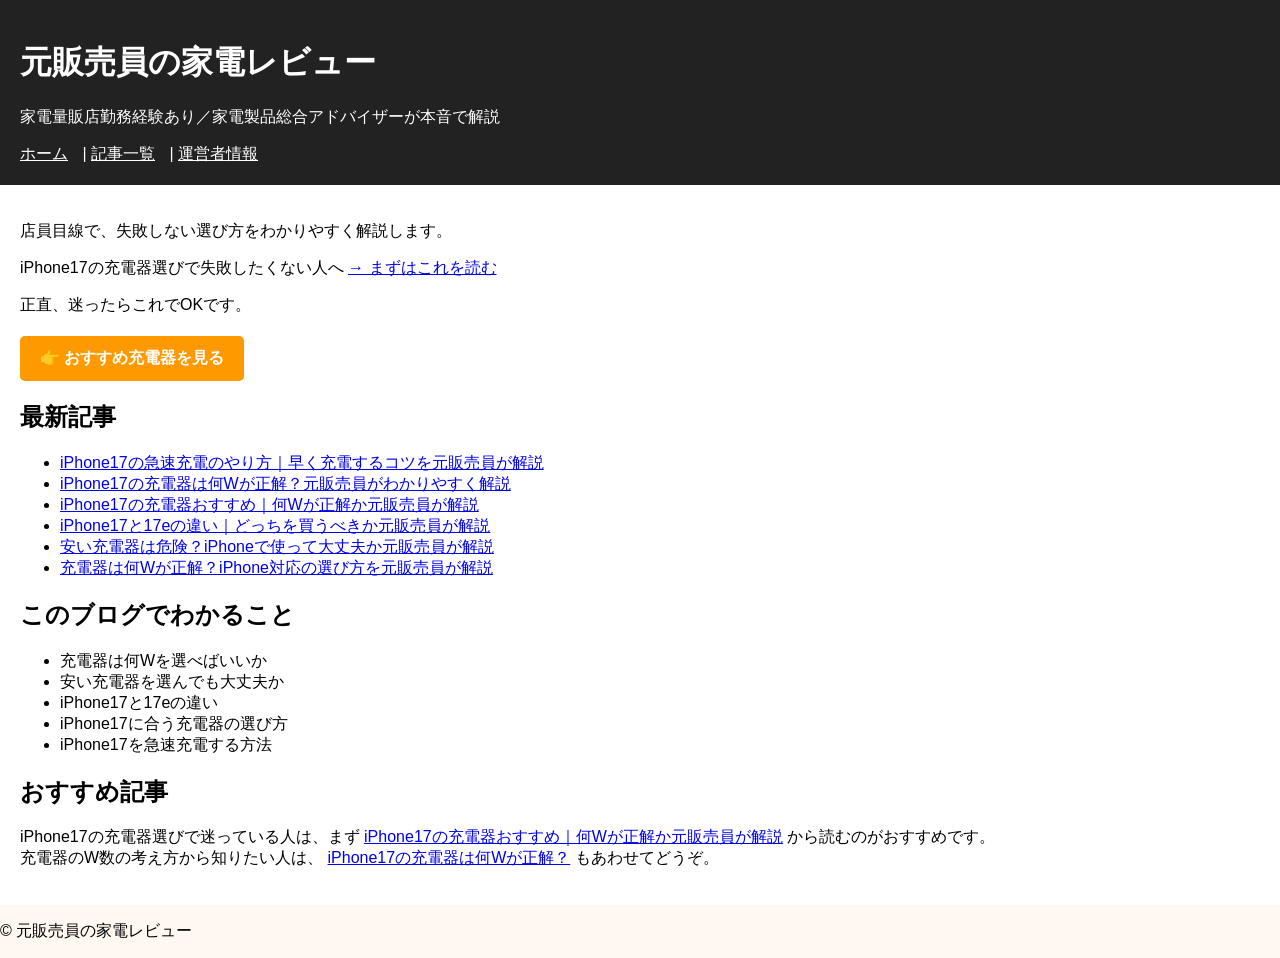
<file: index.html>
<!DOCTYPE html>
<html lang="ja">
<head>
<meta charset="UTF-8">
<meta name="viewport" content="width=device-width, initial-scale=1.0">
<title>元販売員の家電レビュー</title>
<link rel="stylesheet" href="styles.css">

<!-- Google tag (gtag.js) -->
<script async src="https://www.googletagmanager.com/gtag/js?id=G-20M95NDR7Q"></script>
<script>
  window.dataLayer = window.dataLayer || [];
  function gtag(){dataLayer.push(arguments);}
  gtag('js', new Date());
  gtag('config', 'G-20M95NDR7Q');
</script>

</head>
<body>

<header>
  <h1>元販売員の家電レビュー</h1>
  <p>家電量販店勤務経験あり／家電製品総合アドバイザーが本音で解説</p>
  <nav>
    <a href="index.html">ホーム</a> |
    <a href="articles.html">記事一覧</a> |
    <a href="about.html">運営者情報</a>
  </nav>
</header>

<main>

  <p>
    店員目線で、失敗しない選び方をわかりやすく解説します。
  </p>

  <p>
    iPhone17の充電器選びで失敗したくない人へ  
    <a href="post4.html">→ まずはこれを読む</a>
  </p>

  <p>
    正直、迷ったらこれでOKです。
  </p>

  <p style="margin:20px 0;">
    <a href="https://www.amazon.co.jp/dp/B0B6MWBSJ4?tag=karinfreyer22-22" target="_blank"
    style="display:inline-block; padding:12px 20px; background:#ff9900; color:#fff; text-decoration:none; border-radius:5px; font-weight:bold;">
      👉 おすすめ充電器を見る
    </a>
  </p>

  <h2>最新記事</h2>
  <ul>
    <li><a href="post6.html">iPhone17の急速充電のやり方｜早く充電するコツを元販売員が解説</a></li>
    <li><a href="post5.html">iPhone17の充電器は何Wが正解？元販売員がわかりやすく解説</a></li>
    <li><a href="post4.html">iPhone17の充電器おすすめ｜何Wが正解か元販売員が解説</a></li>
    <li><a href="post3.html">iPhone17と17eの違い｜どっちを買うべきか元販売員が解説</a></li>
    <li><a href="post2.html">安い充電器は危険？iPhoneで使って大丈夫か元販売員が解説</a></li>
    <li><a href="post1.html">充電器は何Wが正解？iPhone対応の選び方を元販売員が解説</a></li>
  </ul>

  <h2>このブログでわかること</h2>
  <ul>
    <li>充電器は何Wを選べばいいか</li>
    <li>安い充電器を選んでも大丈夫か</li>
    <li>iPhone17と17eの違い</li>
    <li>iPhone17に合う充電器の選び方</li>
    <li>iPhone17を急速充電する方法</li>
  </ul>

  <h2>おすすめ記事</h2>
  <p>
    iPhone17の充電器選びで迷っている人は、まず
    <a href="post4.html">iPhone17の充電器おすすめ｜何Wが正解か元販売員が解説</a>
    から読むのがおすすめです。<br>
    充電器のW数の考え方から知りたい人は、
    <a href="post5.html">iPhone17の充電器は何Wが正解？</a>
    もあわせてどうぞ。
  </p>

</main>

<footer>
  <p>© 元販売員の家電レビュー</p>
</footer>

</body>
</html>
</file>
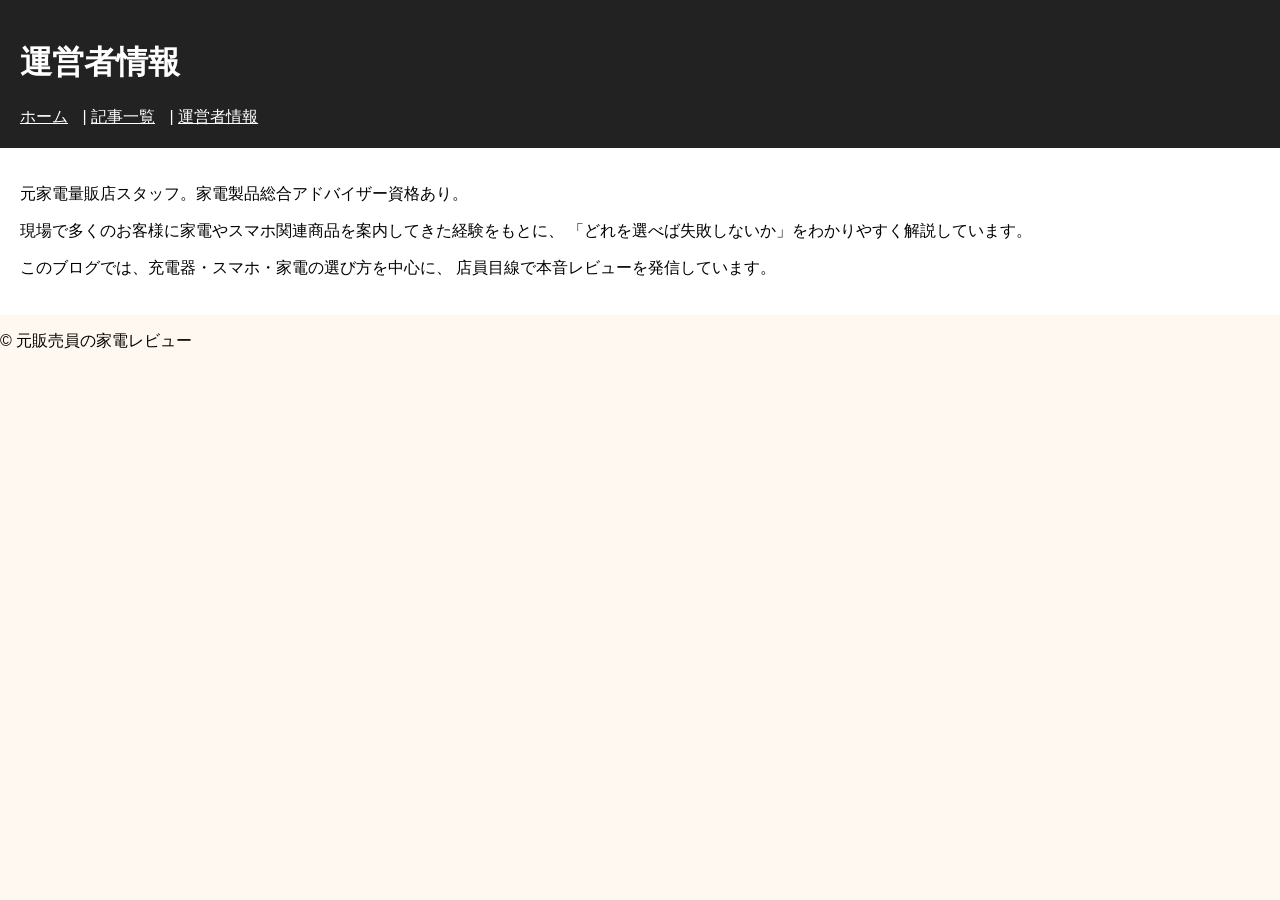
<file: about.html>
<!DOCTYPE html>
<html lang="ja">
<head>
<meta charset="UTF-8">
<meta name="viewport" content="width=device-width, initial-scale=1.0">
<title>元販売員の家電レビュー</title>
<link rel="stylesheet" href="styles.css">
<meta charset="UTF-8">
<meta name="viewport" content="width=device-width, initial-scale=1.0">
<title>運営者情報 | 元販売員の家電レビュー</title>
<link rel="stylesheet" href="styles.css">
</head>
<body>

<header>
  <h1>運営者情報</h1>
  <nav>
    <a href="index.html">ホーム</a> |
    <a href="articles.html">記事一覧</a> |
    <a href="about.html">運営者情報</a>
  </nav>
</header>

<main>
  <p>
    元家電量販店スタッフ。家電製品総合アドバイザー資格あり。
  </p>

  <p>
    現場で多くのお客様に家電やスマホ関連商品を案内してきた経験をもとに、
    「どれを選べば失敗しないか」をわかりやすく解説しています。
  </p>

  <p>
    このブログでは、充電器・スマホ・家電の選び方を中心に、
    店員目線で本音レビューを発信しています。
  </p>
</main>

<footer>
  <p>© 元販売員の家電レビュー</p>
</footer>

</body>
</html>
</file>
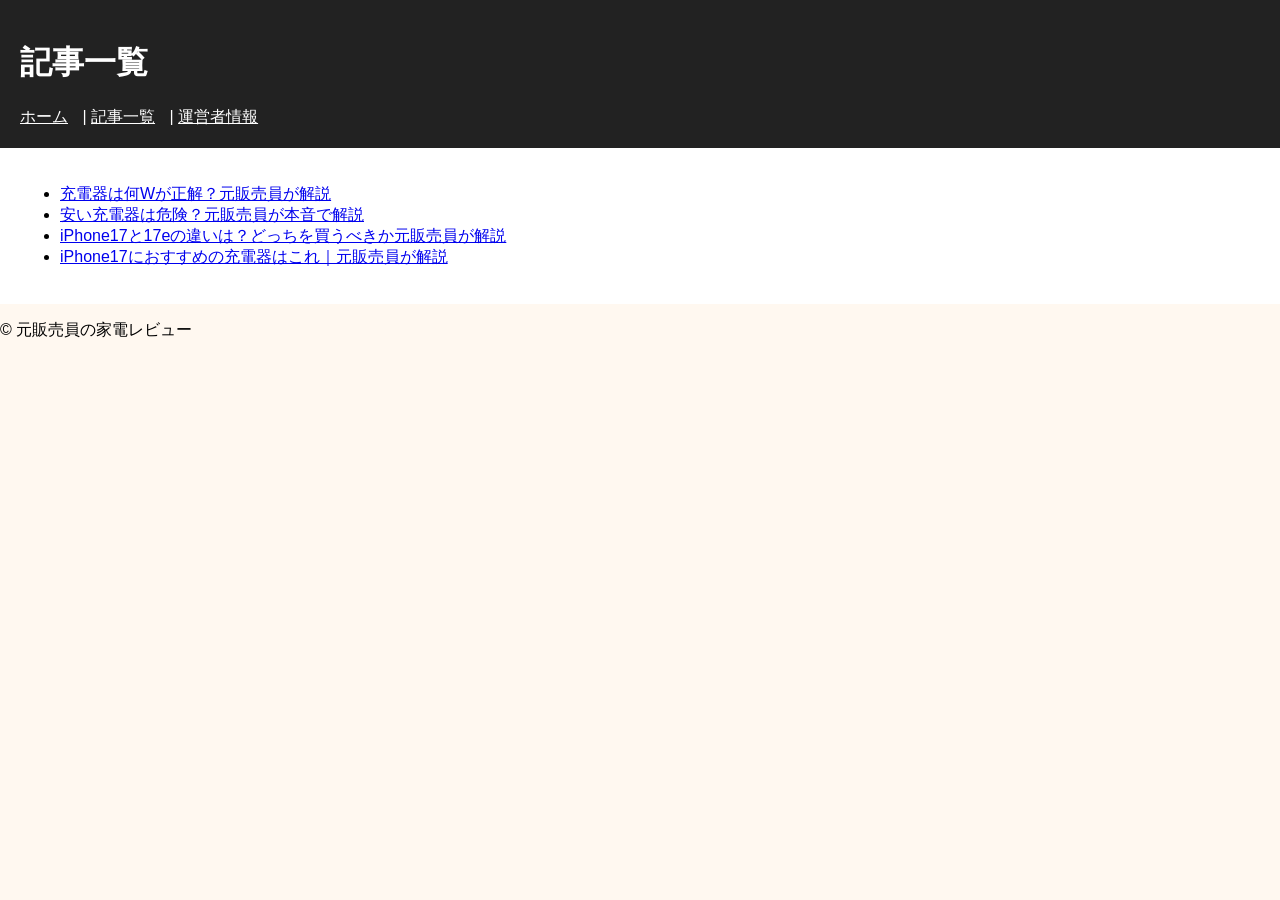
<file: articles.html>
<!DOCTYPE html>
<html lang="ja">
<head>
<meta charset="UTF-8">
<meta name="viewport" content="width=device-width, initial-scale=1.0">
<title>元販売員の家電レビュー</title>
<link rel="stylesheet" href="styles.css">

<!-- Google tag (gtag.js) -->
<script async src="https://www.googletagmanager.com/gtag/js?id=G-20M95NDR7Q"></script>
<script>
  window.dataLayer = window.dataLayer || [];
  function gtag(){dataLayer.push(arguments);}
  gtag('js', new Date());
  gtag('config', 'G-20M95NDR7Q');
</script>

</head>
<body>

<header>
  <h1>記事一覧</h1>
  <nav>
    <a href="index.html">ホーム</a> |
    <a href="articles.html">記事一覧</a> |
    <a href="about.html">運営者情報</a>
  </nav>
</header>

<main>
  <ul>
    <li><a href="post1.html">充電器は何Wが正解？元販売員が解説</a></li>
    <li><a href="post2.html">安い充電器は危険？元販売員が本音で解説</a></li>
    <li><a href="post3.html">iPhone17と17eの違いは？どっちを買うべきか元販売員が解説</a></li>
    <li><a href="post4.html">iPhone17におすすめの充電器はこれ｜元販売員が解説</a></li>
  </ul>
</main>

<footer>
  <p>© 元販売員の家電レビュー</p>
</footer>

</body>
</html>
</file>
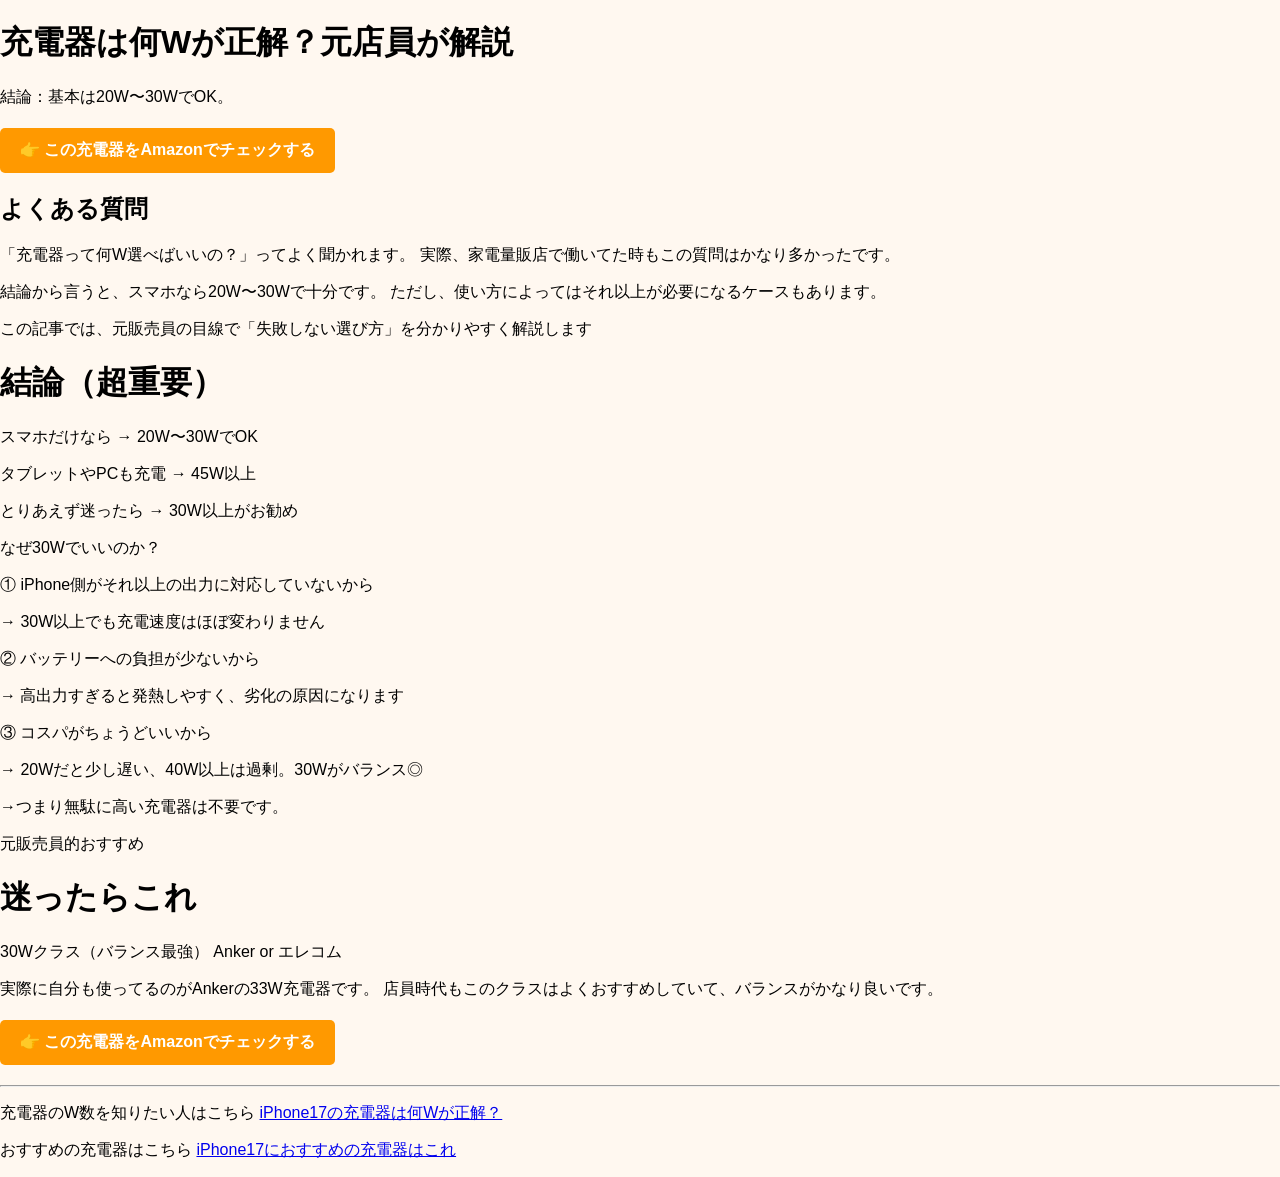
<file: post1.html>
<!DOCTYPE html>
<html lang="ja">
<head>
<meta charset="UTF-8">
<meta name="viewport" content="width=device-width, initial-scale=1.0">
<title>元販売員の家電レビュー</title>
<link rel="stylesheet" href="styles.css">

<!-- Google tag (gtag.js) -->
<script async src="https://www.googletagmanager.com/gtag/js?id=G-20M95NDR7Q"></script>
<script>
  window.dataLayer = window.dataLayer || [];
  function gtag(){dataLayer.push(arguments);}
  gtag('js', new Date());
  gtag('config', 'G-20M95NDR7Q');
</script>

</head>
<body>
<h1>充電器は何Wが正解？元店員が解説</h1>
<p>結論：基本は20W〜30WでOK。</p>
<p style="margin:20px 0;">
<a href="https://www.amazon.co.jp/dp/B0B6MWBSJ4?tag=karinfreyer22-22" target="_blank"
style="display:inline-block; padding:12px 20px; background:#ff9900; color:#fff; text-decoration:none; border-radius:5px; font-weight:bold;">
👉 この充電器をAmazonでチェックする
</a>
</p>
<h2>よくある質問</h2>
<p>「充電器って何W選べばいいの？」ってよく聞かれます。
実際、家電量販店で働いてた時もこの質問はかなり多かったです。 </p>

<p> 結論から言うと、スマホなら20W〜30Wで十分です。
ただし、使い方によってはそれ以上が必要になるケースもあります。 </p>

</p> この記事では、元販売員の目線で「失敗しない選び方」を分かりやすく解説します </p>

<h1> 結論（超重要） </h1>

<p> スマホだけなら → 20W〜30WでOK </p>
<p> タブレットやPCも充電 → 45W以上 </p>
<p> とりあえず迷ったら → 30W以上がお勧め </p>

<p> なぜ30Wでいいのか？ </p>

<p> ① iPhone側がそれ以上の出力に対応していないから </p>  
<p> → 30W以上でも充電速度はほぼ変わりません </p>

<p> ② バッテリーへの負担が少ないから </p>
<p> → 高出力すぎると発熱しやすく、劣化の原因になります </p>

<p> ③ コスパがちょうどいいから </p>
<p> → 20Wだと少し遅い、40W以上は過剰。30Wがバランス◎ </p>

<p> →つまり無駄に高い充電器は不要です。 </p>
<p> 元販売員的おすすめ </p>

<h1> 迷ったらこれ </h1>

<p> 30Wクラス（バランス最強）
Anker or エレコム </p>

<p> 実際に自分も使ってるのがAnkerの33W充電器です。
店員時代もこのクラスはよくおすすめしていて、バランスがかなり良いです。 </p>
 
<p style="margin:20px 0;">
<a href="https://www.amazon.co.jp/dp/B0B6MWBSJ4?tag=karinfreyer22-22" target="_blank"
style="display:inline-block; padding:12px 20px; background:#ff9900; color:#fff; text-decoration:none; border-radius:5px; font-weight:bold;">
👉 この充電器をAmazonでチェックする
</a>
</p>
<hr>

<p>
充電器のW数を知りたい人はこちら  
<a href="post5.html">iPhone17の充電器は何Wが正解？</a>
</p>

<p>
おすすめの充電器はこちら  
<a href="post4.html">iPhone17におすすめの充電器はこれ</a>
</p>

</body>
</html>
</file>
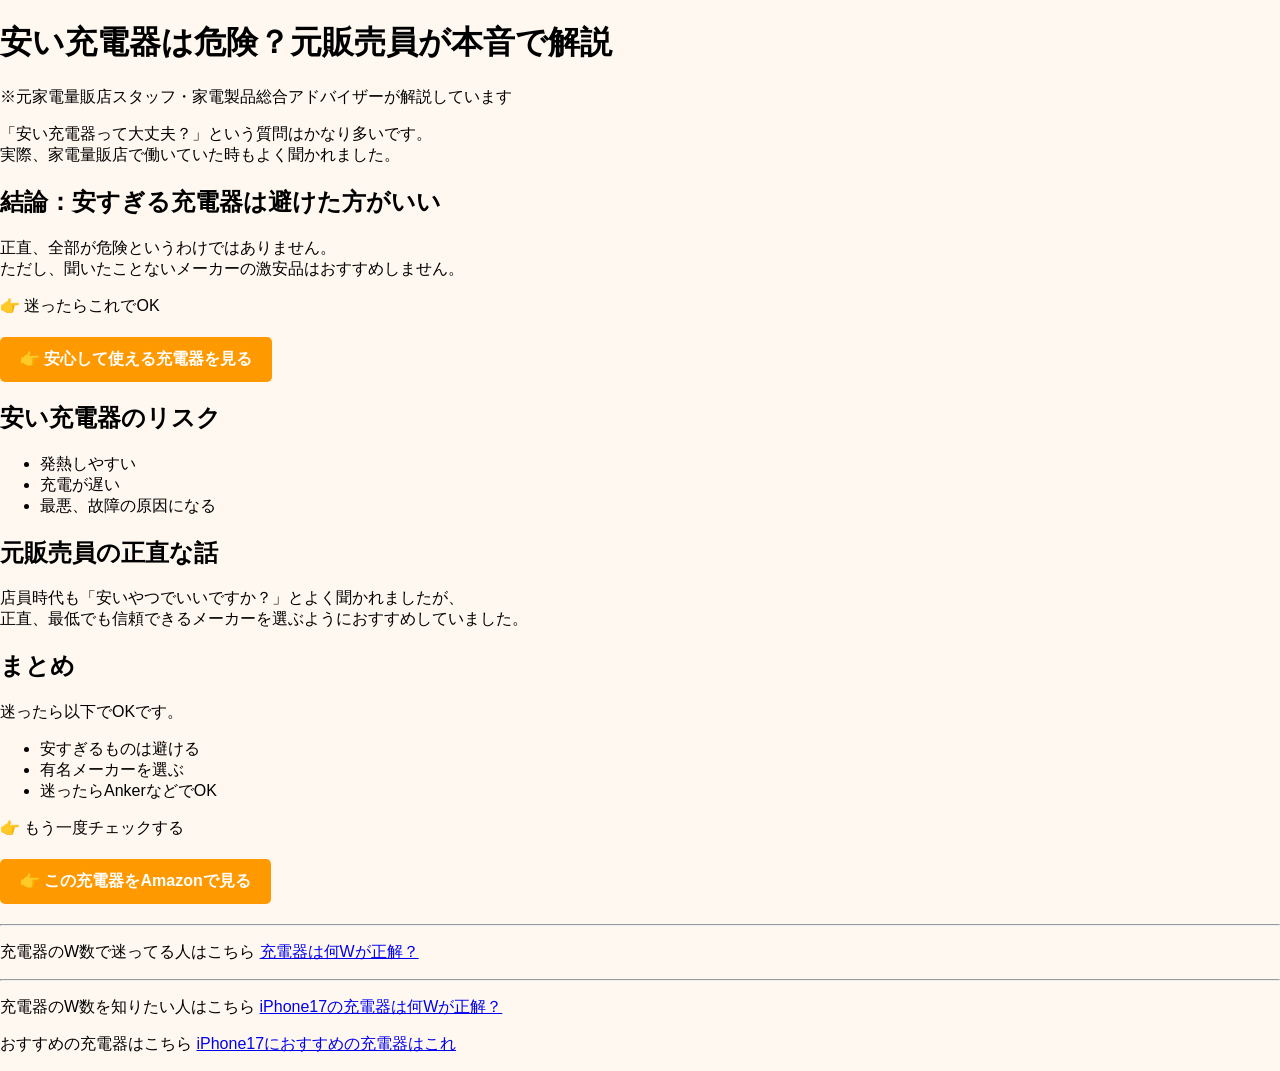
<file: post2.html>
<!DOCTYPE html>
<html lang="ja">
<head>
<meta charset="UTF-8">
<meta name="viewport" content="width=device-width, initial-scale=1.0">
<title>元販売員の家電レビュー</title>
<link rel="stylesheet" href="styles.css">

<!-- Google tag (gtag.js) -->
<script async src="https://www.googletagmanager.com/gtag/js?id=G-20M95NDR7Q"></script>
<script>
  window.dataLayer = window.dataLayer || [];
  function gtag(){dataLayer.push(arguments);}
  gtag('js', new Date());
  gtag('config', 'G-20M95NDR7Q');
</script>

</head>
<body>

<h1>安い充電器は危険？元販売員が本音で解説</h1>
  <p>
※元家電量販店スタッフ・家電製品総合アドバイザーが解説しています
</p>

<p>
「安い充電器って大丈夫？」という質問はかなり多いです。<br>
実際、家電量販店で働いていた時もよく聞かれました。
</p>

<h2>結論：安すぎる充電器は避けた方がいい</h2>

<p>
正直、全部が危険というわけではありません。<br>
ただし、聞いたことないメーカーの激安品はおすすめしません。
</p>

<p>
👉 迷ったらこれでOK
</p>

<p style="margin:20px 0;">
<a href="https://www.amazon.co.jp/dp/B0B6MWBSJ4?tag=karinfreyer22-22" target="_blank"
style="display:inline-block; padding:12px 20px; background:#ff9900; color:#fff; text-decoration:none; border-radius:5px; font-weight:bold;">
👉 安心して使える充電器を見る
</a>
</p>

<h2>安い充電器のリスク</h2>

<ul>
<li>発熱しやすい</li>
<li>充電が遅い</li>
<li>最悪、故障の原因になる</li>
</ul>

<h2>元販売員の正直な話</h2>

<p>
店員時代も「安いやつでいいですか？」とよく聞かれましたが、<br>
正直、最低でも信頼できるメーカーを選ぶようにおすすめしていました。
</p>

<h2>まとめ</h2>

<p>
迷ったら以下でOKです。
</p>

<ul>
<li>安すぎるものは避ける</li>
<li>有名メーカーを選ぶ</li>
<li>迷ったらAnkerなどでOK</li>
</ul>

<p>
👉 もう一度チェックする
</p>

<p style="margin:20px 0;">
<a href="https://www.amazon.co.jp/dp/B0B6MWBSJ4?tag=karinfreyer22-22" target="_blank"
style="display:inline-block; padding:12px 20px; background:#ff9900; color:#fff; text-decoration:none; border-radius:5px; font-weight:bold;">
👉 この充電器をAmazonで見る
</a>
</p>

<hr>

<p>
充電器のW数で迷ってる人はこちら  
<a href="post1.html">充電器は何Wが正解？</a>
</p>
<hr>

<p>
充電器のW数を知りたい人はこちら  
<a href="post5.html">iPhone17の充電器は何Wが正解？</a>
</p>

<p>
おすすめの充電器はこちら  
<a href="post4.html">iPhone17におすすめの充電器はこれ</a>
</p>

</body>
</html>
</file>
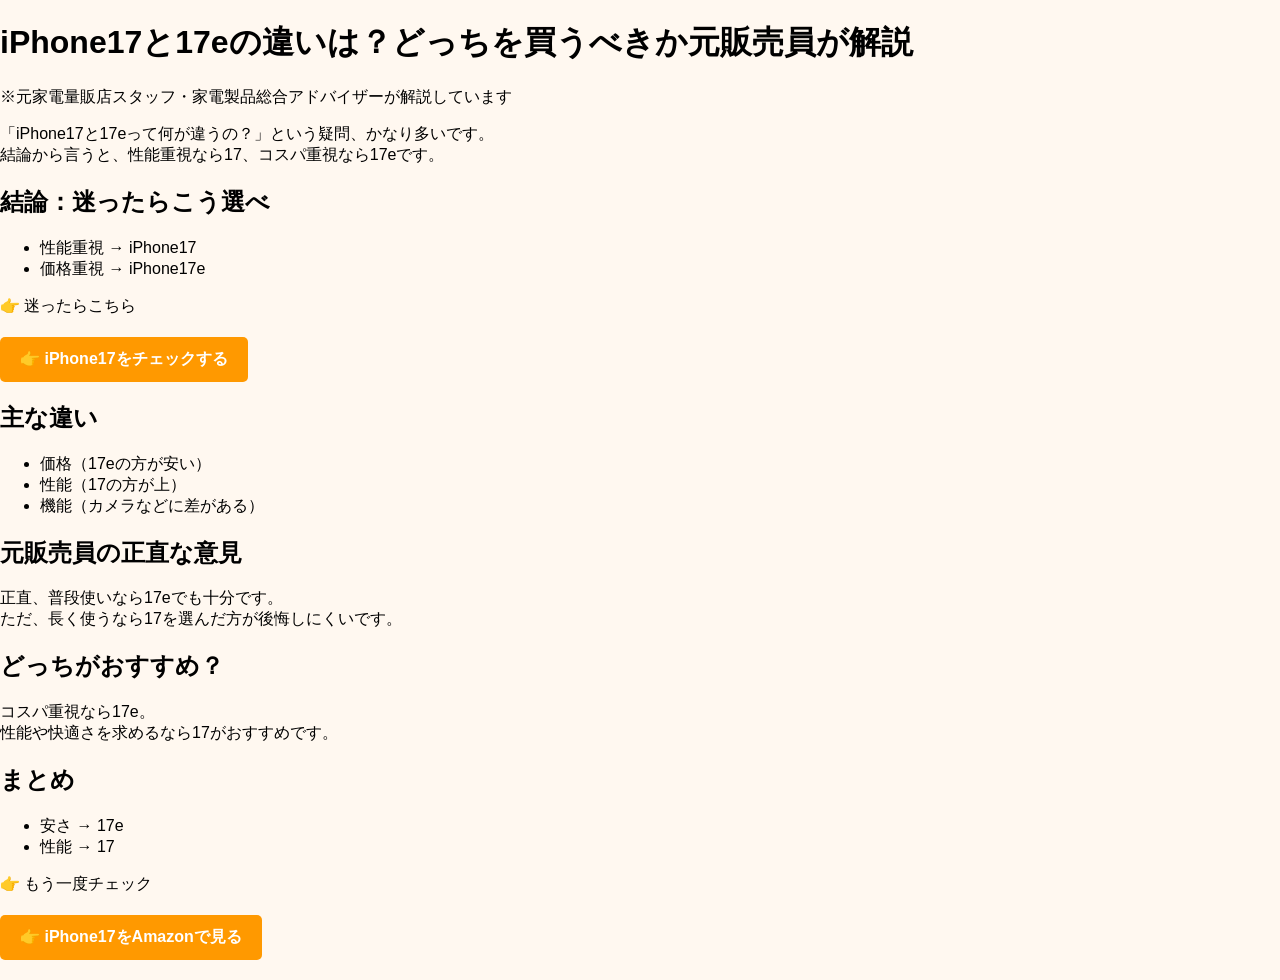
<file: post3.html>
<!DOCTYPE html>
<html lang="ja">
<head>
<meta charset="UTF-8">
<title>iPhone17と17eの違い</title>
<link rel="stylesheet" href="styles.css">
</head>
<body>

<h1>iPhone17と17eの違いは？どっちを買うべきか元販売員が解説</h1>

<p>
※元家電量販店スタッフ・家電製品総合アドバイザーが解説しています
</p>

<p>
「iPhone17と17eって何が違うの？」という疑問、かなり多いです。<br>
結論から言うと、性能重視なら17、コスパ重視なら17eです。
</p>

<h2>結論：迷ったらこう選べ</h2>

<ul>
<li>性能重視 → iPhone17</li>
<li>価格重視 → iPhone17e</li>
</ul>

<p>
👉 迷ったらこちら
</p>

<p style="margin:20px 0;">
<a href="https://www.amazon.co.jp/s?k=iPhone17&tag=karinfreyer22-22" target="_blank"
style="display:inline-block; padding:12px 20px; background:#ff9900; color:#fff; text-decoration:none; border-radius:5px; font-weight:bold;">
👉 iPhone17をチェックする
</a>
</p>

<h2>主な違い</h2>

<ul>
<li>価格（17eの方が安い）</li>
<li>性能（17の方が上）</li>
<li>機能（カメラなどに差がある）</li>
</ul>

<h2>元販売員の正直な意見</h2>

<p>
正直、普段使いなら17eでも十分です。<br>
ただ、長く使うなら17を選んだ方が後悔しにくいです。
</p>

<h2>どっちがおすすめ？</h2>

<p>
コスパ重視なら17e。<br>
性能や快適さを求めるなら17がおすすめです。
</p>

<h2>まとめ</h2>

<ul>
<li>安さ → 17e</li>
<li>性能 → 17</li>
</ul>

<p>
👉 もう一度チェック
</p>

<p style="margin:20px 0;">
<a href="https://www.amazon.co.jp/s?k=iPhone17&tag=karinfreyer22-22" target="_blank"
style="display:inline-block; padding:12px 20px; background:#ff9900; color:#fff; text-decoration:none; border-radius:5px; font-weight:bold;">
👉 iPhone17をAmazonで見る
</a>
</p>

</body>
</html>
</file>
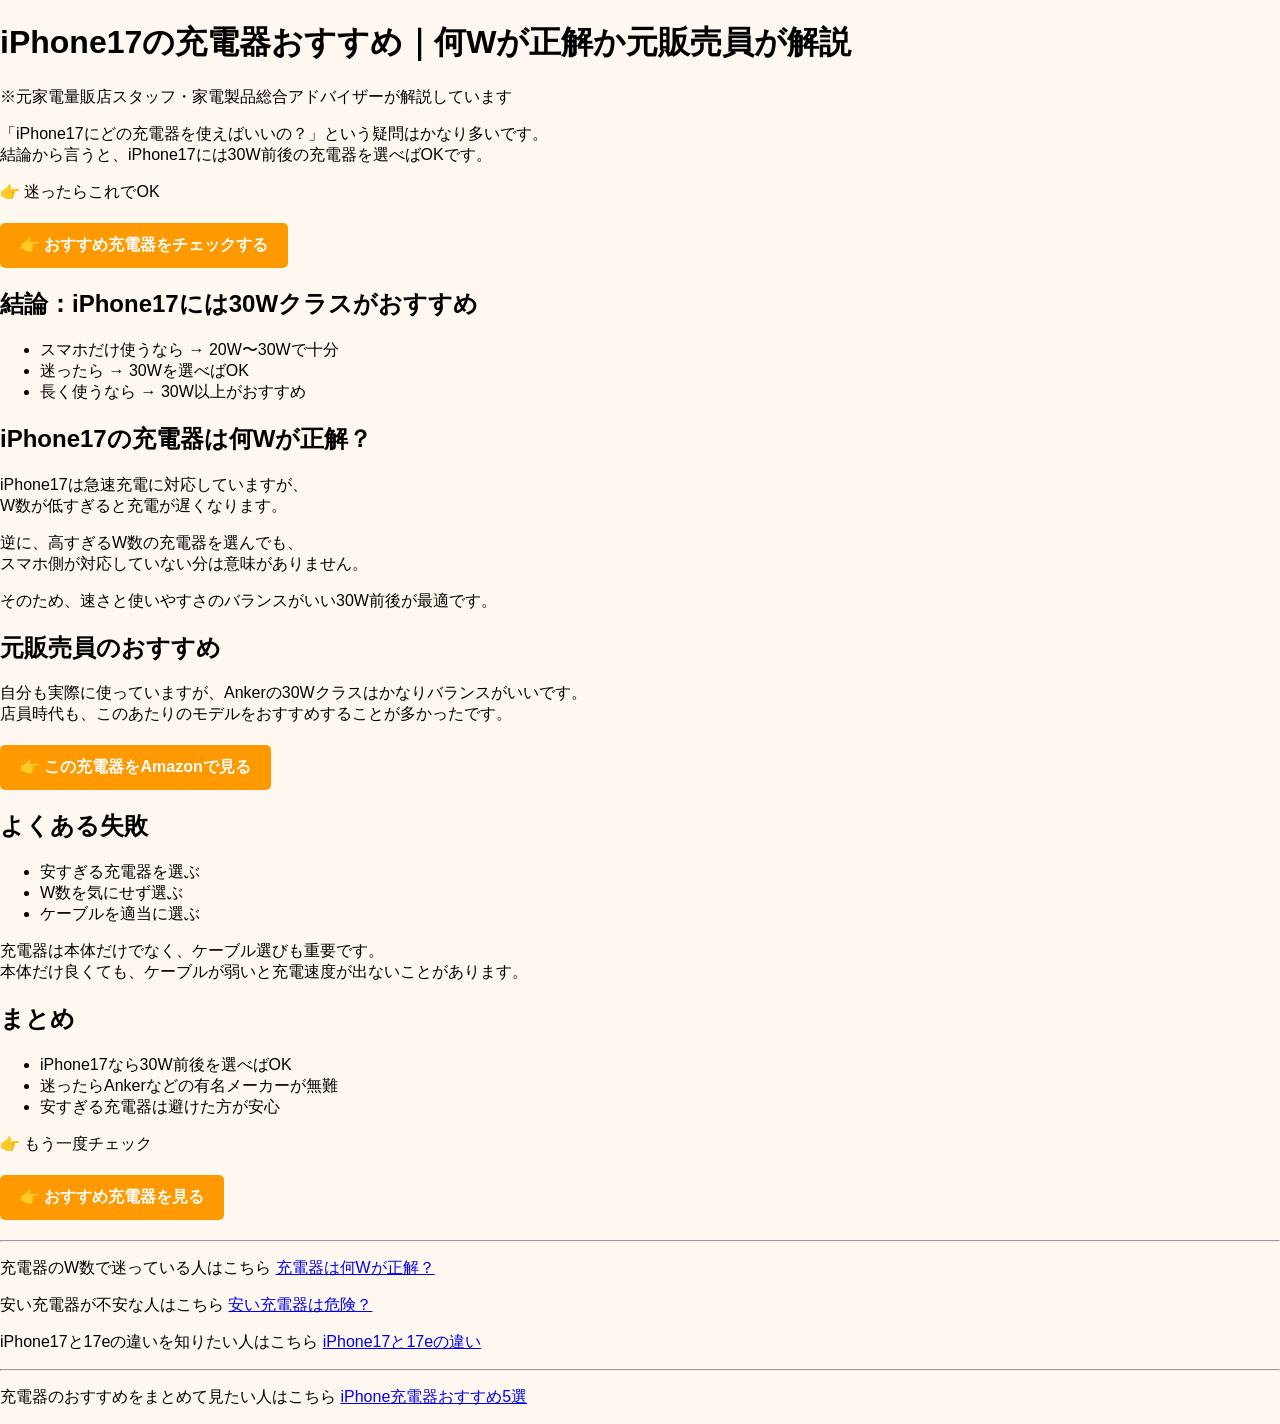
<file: post4.html>
<!DOCTYPE html>
<html lang="ja">
<head>
<meta charset="UTF-8">
<meta name="viewport" content="width=device-width, initial-scale=1.0">
<title>iPhone17の充電器おすすめ｜何Wが正解か元販売員が解説</title>
<link rel="stylesheet" href="styles.css">

<!-- Google tag (gtag.js) -->
<script async src="https://www.googletagmanager.com/gtag/js?id=G-20M95NDR7Q"></script>
<script>
  window.dataLayer = window.dataLayer || [];
  function gtag(){dataLayer.push(arguments);}
  gtag('js', new Date());
  gtag('config', 'G-20M95NDR7Q');
</script>

</head>
<body>

<h1>iPhone17の充電器おすすめ｜何Wが正解か元販売員が解説</h1>

<p>
※元家電量販店スタッフ・家電製品総合アドバイザーが解説しています
</p>

<p>
「iPhone17にどの充電器を使えばいいの？」という疑問はかなり多いです。<br>
結論から言うと、iPhone17には30W前後の充電器を選べばOKです。
</p>

<p>
👉 迷ったらこれでOK
</p>

<p style="margin:20px 0;">
<a href="https://www.amazon.co.jp/dp/B0B6MWBSJ4?tag=karinfreyer22-22" target="_blank"
style="display:inline-block; padding:12px 20px; background:#ff9900; color:#fff; text-decoration:none; border-radius:5px; font-weight:bold;">
👉 おすすめ充電器をチェックする
</a>
</p>

<h2>結論：iPhone17には30Wクラスがおすすめ</h2>

<ul>
<li>スマホだけ使うなら → 20W〜30Wで十分</li>
<li>迷ったら → 30Wを選べばOK</li>
<li>長く使うなら → 30W以上がおすすめ</li>
</ul>

<h2>iPhone17の充電器は何Wが正解？</h2>

<p>
iPhone17は急速充電に対応していますが、<br>
W数が低すぎると充電が遅くなります。
</p>

<p>
逆に、高すぎるW数の充電器を選んでも、<br>
スマホ側が対応していない分は意味がありません。
</p>

<p>
そのため、速さと使いやすさのバランスがいい30W前後が最適です。
</p>

<h2>元販売員のおすすめ</h2>

<p>
自分も実際に使っていますが、Ankerの30Wクラスはかなりバランスがいいです。<br>
店員時代も、このあたりのモデルをおすすめすることが多かったです。
</p>

<p style="margin:20px 0;">
<a href="https://www.amazon.co.jp/dp/B0B6MWBSJ4?tag=karinfreyer22-22" target="_blank"
style="display:inline-block; padding:12px 20px; background:#ff9900; color:#fff; text-decoration:none; border-radius:5px; font-weight:bold;">
👉 この充電器をAmazonで見る
</a>
</p>

<h2>よくある失敗</h2>

<ul>
<li>安すぎる充電器を選ぶ</li>
<li>W数を気にせず選ぶ</li>
<li>ケーブルを適当に選ぶ</li>
</ul>

<p>
充電器は本体だけでなく、ケーブル選びも重要です。<br>
本体だけ良くても、ケーブルが弱いと充電速度が出ないことがあります。
</p>

<h2>まとめ</h2>

<ul>
<li>iPhone17なら30W前後を選べばOK</li>
<li>迷ったらAnkerなどの有名メーカーが無難</li>
<li>安すぎる充電器は避けた方が安心</li>
</ul>

<p>
👉 もう一度チェック
</p>

<p style="margin:20px 0;">
<a href="https://www.amazon.co.jp/dp/B0B6MWBSJ4?tag=karinfreyer22-22" target="_blank"
style="display:inline-block; padding:12px 20px; background:#ff9900; color:#fff; text-decoration:none; border-radius:5px; font-weight:bold;">
👉 おすすめ充電器を見る
</a>
</p>

<hr>

<p>
充電器のW数で迷っている人はこちら  
<a href="post1.html">充電器は何Wが正解？</a>
</p>

<p>
安い充電器が不安な人はこちら  
<a href="post2.html">安い充電器は危険？</a>
</p>

<p>
iPhone17と17eの違いを知りたい人はこちら  
<a href="post3.html">iPhone17と17eの違い</a>
</p>

  <hr>

<p>
充電器のおすすめをまとめて見たい人はこちら  
<a href="post7.html">iPhone充電器おすすめ5選</a>
</p>
  
</body>
</html>
</file>
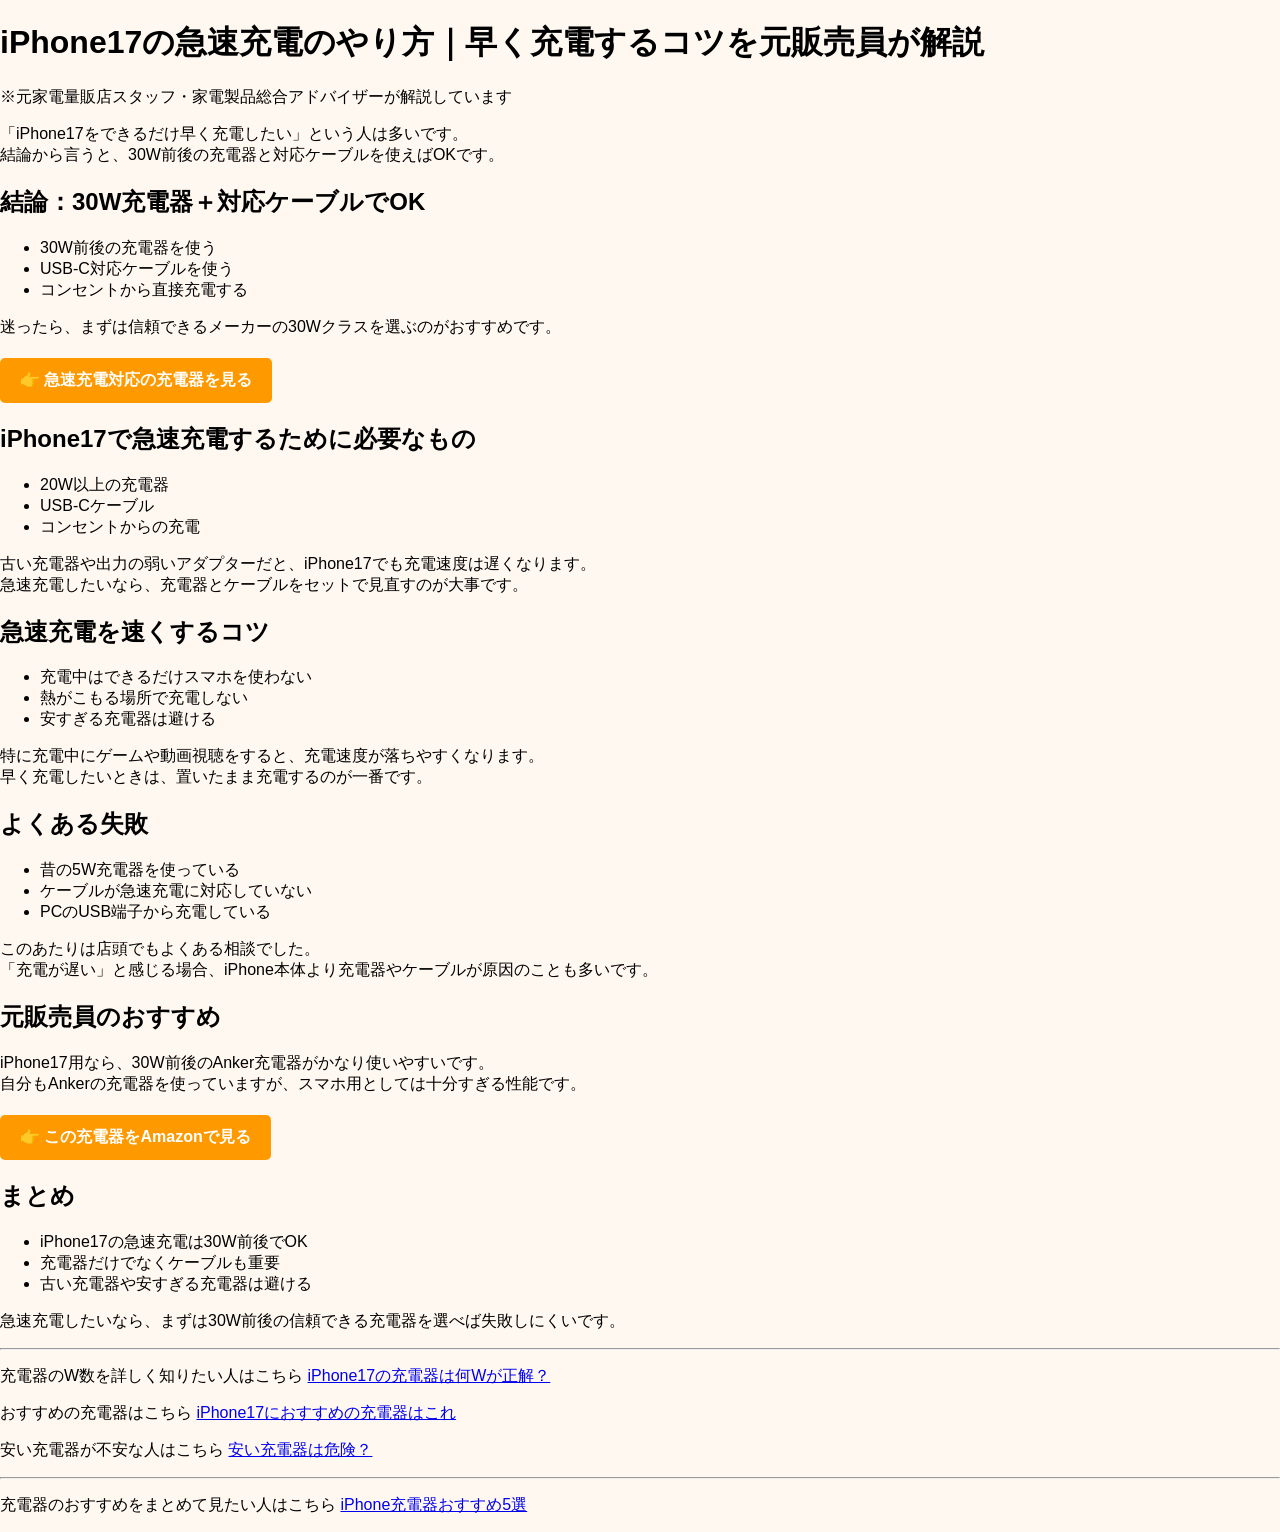
<file: post6.html>
<!DOCTYPE html>
<html lang="ja">
<head>
<meta charset="UTF-8">
<meta name="viewport" content="width=device-width, initial-scale=1.0">
<title>iPhone17の急速充電のやり方｜早く充電するコツを元販売員が解説</title>
<link rel="stylesheet" href="styles.css">

<!-- Google tag (gtag.js) -->
<script async src="https://www.googletagmanager.com/gtag/js?id=G-20M95NDR7Q"></script>
<script>
  window.dataLayer = window.dataLayer || [];
  function gtag(){dataLayer.push(arguments);}
  gtag('js', new Date());
  gtag('config', 'G-20M95NDR7Q');
</script>

</head>
<body>

<h1>iPhone17の急速充電のやり方｜早く充電するコツを元販売員が解説</h1>

<p>
※元家電量販店スタッフ・家電製品総合アドバイザーが解説しています
</p>

<p>
「iPhone17をできるだけ早く充電したい」という人は多いです。<br>
結論から言うと、30W前後の充電器と対応ケーブルを使えばOKです。
</p>

<h2>結論：30W充電器＋対応ケーブルでOK</h2>

<ul>
<li>30W前後の充電器を使う</li>
<li>USB-C対応ケーブルを使う</li>
<li>コンセントから直接充電する</li>
</ul>

<p>
迷ったら、まずは信頼できるメーカーの30Wクラスを選ぶのがおすすめです。
</p>

<p style="margin:20px 0;">
<a href="https://www.amazon.co.jp/dp/B0B6MWBSJ4?tag=karinfreyer22-22" target="_blank"
style="display:inline-block; padding:12px 20px; background:#ff9900; color:#fff; text-decoration:none; border-radius:5px; font-weight:bold;">
👉 急速充電対応の充電器を見る
</a>
</p>

<h2>iPhone17で急速充電するために必要なもの</h2>

<ul>
<li>20W以上の充電器</li>
<li>USB-Cケーブル</li>
<li>コンセントからの充電</li>
</ul>

<p>
古い充電器や出力の弱いアダプターだと、iPhone17でも充電速度は遅くなります。<br>
急速充電したいなら、充電器とケーブルをセットで見直すのが大事です。
</p>

<h2>急速充電を速くするコツ</h2>

<ul>
<li>充電中はできるだけスマホを使わない</li>
<li>熱がこもる場所で充電しない</li>
<li>安すぎる充電器は避ける</li>
</ul>

<p>
特に充電中にゲームや動画視聴をすると、充電速度が落ちやすくなります。<br>
早く充電したいときは、置いたまま充電するのが一番です。
</p>

<h2>よくある失敗</h2>

<ul>
<li>昔の5W充電器を使っている</li>
<li>ケーブルが急速充電に対応していない</li>
<li>PCのUSB端子から充電している</li>
</ul>

<p>
このあたりは店頭でもよくある相談でした。<br>
「充電が遅い」と感じる場合、iPhone本体より充電器やケーブルが原因のことも多いです。
</p>

<h2>元販売員のおすすめ</h2>

<p>
iPhone17用なら、30W前後のAnker充電器がかなり使いやすいです。<br>
自分もAnkerの充電器を使っていますが、スマホ用としては十分すぎる性能です。
</p>

<p style="margin:20px 0;">
<a href="https://www.amazon.co.jp/dp/B0B6MWBSJ4?tag=karinfreyer22-22" target="_blank"
style="display:inline-block; padding:12px 20px; background:#ff9900; color:#fff; text-decoration:none; border-radius:5px; font-weight:bold;">
👉 この充電器をAmazonで見る
</a>
</p>

<h2>まとめ</h2>

<ul>
<li>iPhone17の急速充電は30W前後でOK</li>
<li>充電器だけでなくケーブルも重要</li>
<li>古い充電器や安すぎる充電器は避ける</li>
</ul>

<p>
急速充電したいなら、まずは30W前後の信頼できる充電器を選べば失敗しにくいです。
</p>

<hr>

<p>
充電器のW数を詳しく知りたい人はこちら  
<a href="post5.html">iPhone17の充電器は何Wが正解？</a>
</p>

<p>
おすすめの充電器はこちら  
<a href="post4.html">iPhone17におすすめの充電器はこれ</a>
</p>

<p>
安い充電器が不安な人はこちら  
<a href="post2.html">安い充電器は危険？</a>
</p>

  <hr>

<p>
充電器のおすすめをまとめて見たい人はこちら  
<a href="post7.html">iPhone充電器おすすめ5選</a>
</p>
  
</body>
</html>
</file>
<file: styles.css>
body {
font-family: Arial;
margin:0;
padding:0;
background-color: #fff8f0;
}
header {
background:#222;
color:white;
padding:20px;
}
nav a {
color:white;
margin-right:10px;
}
main {
  background: #ffffff;
  padding: 20px;
}
</file>
